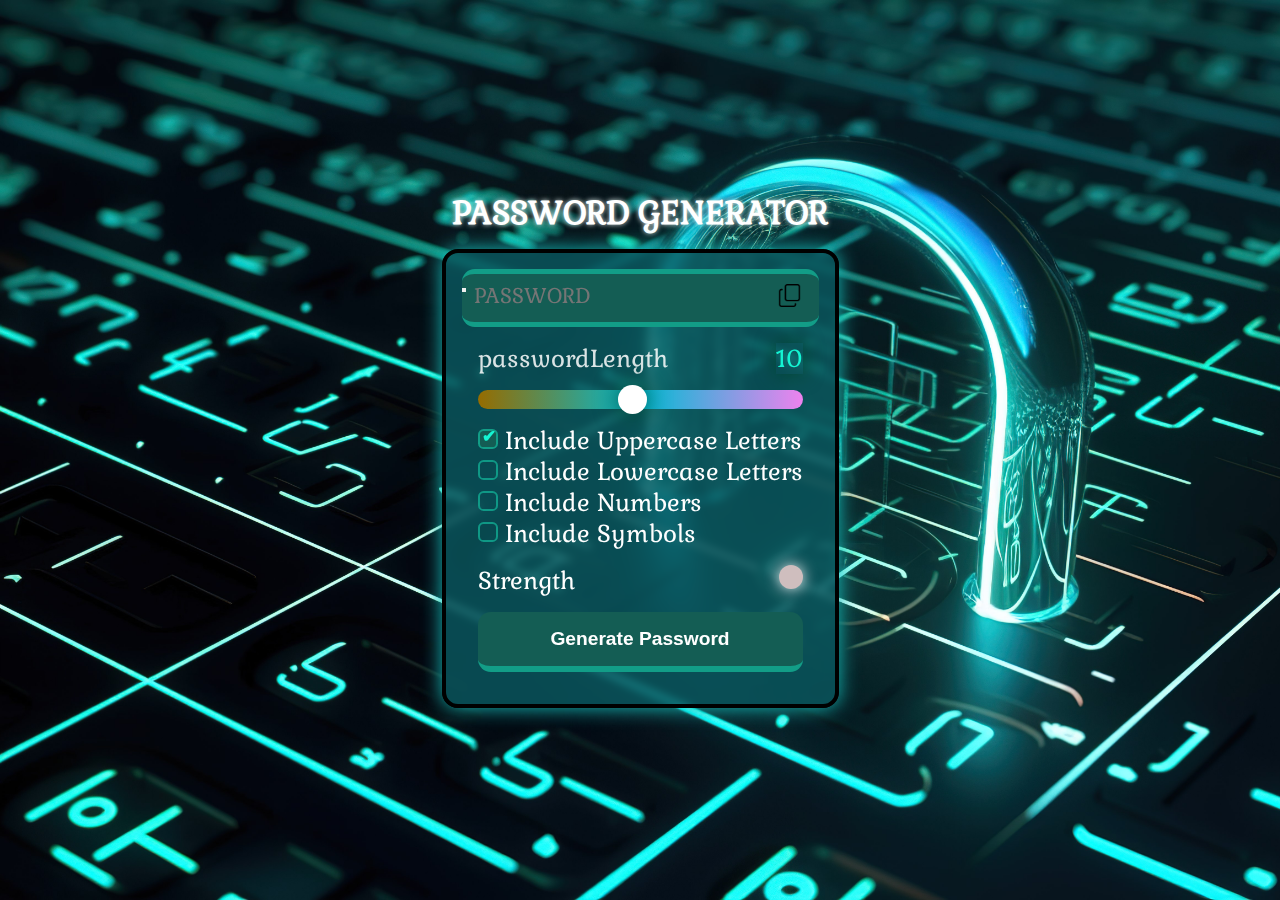
<file: index.html>
<!DOCTYPE html>
<html lang="en">
<head>
    <meta charset="UTF-8">
    <meta name="viewport" content="width=device-width, initial-scale=1.0">
    <title>Document</title>
    <link rel="stylesheet" href="style.css">
    <link rel="shortcut icon" href="/favicon.png" type="image/x-icon">
    <link rel="stylesheet" href="https://cdnjs.cloudflare.com/ajax/libs/font-awesome/6.5.1/css/all.min.css" integrity="sha512-DTOQO9RWCH3ppGqcWaEA1BIZOC6xxalwEsw9c2QQeAIftl+Vegovlnee1c9QX4TctnWMn13TZye+giMm8e2LwA==" crossorigin="anonymous" referrerpolicy="no-referrer" />
    <link rel="preconnect" href="https://fonts.googleapis.com">
    <link rel="preconnect" href="https://fonts.gstatic.com" crossorigin>
    <link href="https://fonts.googleapis.com/css2?family=Gabriela&display=swap" rel="stylesheet">
    
</head>
<body>
    <div class="wrapper">
        
            <h1>PASSWORD GENERATOR</h1>
        <div class="container">
            <div class="inputContainer">
                <input type="text" class="inputBox" placeholder="PASSWORD">
                <button class="copybtn">
                    <span  class="data-copyMsg"></span>
                    <img src="/1827938.png" alt="" width="23" id="copyimg">
                </button>
            </div>
            <!-- main div -->
            <div class="main">
                <div class="passwordLength">
                    <p>passwordLength</p>
                    <div class="count">10</div>
                </div>

                <div class="slidecontainer">
                    <input type="range" min="1" max="20" value="10" class="slider" id="myRange">
                </div>

                <div class="checkBoxes">
                    <div class="check">
                        <input type="checkbox" id="upperCase" name="upperCase" value="upperCase">
                        <label for="upperCase"> Include Uppercase Letters</label>
                    </div>

                    <div class="check">
                        <input type="checkbox" id="Lowercase" name="Lowercase" value="Lowercase">
                        <label for="Lowercase"> Include Lowercase Letters</label>
                    </div>

                    <div class="check">
                        <input type="checkbox" id="Numbers" name="Numbers" value="Numbers">
                        <label for="Numbers"> Include Numbers</label>
                    </div>

                    <div class="check">
                        <input type="checkbox" id="Symbols" name="Symbols" value="Symbols">
                        <label for="Symbols"> Include Symbols</label>
                    </div>
                </div>
                
                <div class="strength">
                    <p>Strength</p>
                    <div class="indicator"></div>
                </div>

                <button class="genButton">
                    Generate Password
                </button>
            </div>
        </div>
    </div>

    <script src="script.js"></script>
</body>
</html>
</file>
<file: style.css>
*{
    padding: 0;
    margin: 0;
}

.wrapper{
    background-image: url(/—Pngtree—secure\ your\ personal\ data\ with_3912663.jpg);
    object-fit: center;
    background-size: cover;
    background-repeat: no-repeat;
    
    
    display: flex;
    flex-direction: column;
    width: 100vw;
    height: 100vh;
    place-items: center;
    place-content: center;
    color: white;
    font-family: "Gabriela", serif;
    font-weight: 400;
    font-style: normal;
}
.container{
    display: flex;
    flex-direction: column;
    justify-content: center;
    backdrop-filter: blur(4px);
    align-items: center;
    border: 4px solid black;
    box-shadow: 0px 0px 20px rgb(21, 192, 189);
    padding: 1rem;
    background-color: rgba(10, 90, 97, 0.804);
    border-radius: 1rem;
    margin-top: 1rem;
  
}
h1{
    text-shadow:0px 0px 5px #dfedec;
}


.inputContainer{
    position: relative;
    border-bottom: 5px solid rgba(19, 177, 151, 0.76);
    border-top: 5px solid rgba(19, 177, 151, 0.76);
    height: 3rem;
    border-radius: 0.8rem;
    width: 100%;
    background-color:#145d54;
}
.inputContainer input{
    position: absolute;
    appearance: none;
    width: 85%;
    height: 1.5rem;
    width: 80%;
    outline: none;
    border: none;
    background: transparent;
    padding-left: 0.8rem;
    font-size: 1.3rem;
    font-family: "Gabriela", serif;
    font-weight: 400;
    font-style: normal;
    color: rgb(20, 245, 211);
    top: 20%;
    

    
}
.inputContainer input ::placeholder{
    background-color: rgba(19, 177, 151, 0.76);;
    
}

/* copied popup */

.active{
    position: absolute;
    right: 0.5%;
    top: -125%;
    background-color: rgb(20, 245, 211);
    padding: 0.5rem;
    font-size: 1rem;
    border-radius:1rem ;
    transition: all 200ms ease 0s;
    
}
#copyimg{
    position:absolute;
    top: 20%;
    right: 5%;
    background:transparent;
}

/* slider */
.slider{
    appearance: none;
    width: 100%;
    cursor: pointer;
    border-radius:1rem;
    margin-top: 1rem;
    margin-bottom: 1rem;
    height: 1.2rem;
    background-color: rgb(20, 245, 211);
    background-image: linear-gradient(90deg, rgba(150, 108, 0, 1) 0%, rgba(0, 188, 212, 1) 50%, rgba(238, 130, 238, 1) 100%);
    background-repeat: no-repeat;

}

.slider::-webkit-slider-thumb{
    position: relative;
    appearance: none;
    height: 1.8rem;
    width: 1.8rem;
    border-radius: 50%;
    cursor: pointer;
    box-shadow: 0px 0px 25px 0px rgb(2, 68, 47);
    transition: all 100ms ease-in;
    background-color: white;
}
.slider::-webkit-slider-thumb:hover{
    background-color: rgb(2, 68, 47);
    box-shadow: 0px 0px 25px 0px white

}

.slider:focus{
    outline: 3px solid rgb(2, 68, 47);
}
.count{
    color:rgb(20, 245, 211) ;
    box-shadow: 0px 0px 20px rgb(2, 68, 47);
}
.check input{
    appearance: none;
    width: 20px;
    height: 20px;
    border: 2px solid rgba(19, 177, 151, 0.76);
    cursor: pointer;
    position: relative;
    border-radius: 0.35rem;
}
.check input:checked{
    background-color:#145d54; ;
}
.check input:checked::before{
    content: "✔";
    position: absolute;
    color: rgb(20, 245, 211) ;
    font-size: 1.05rem;
    font-weight: 600;
    left: 15%;
    bottom: 3%;
}

.passwordLength{
    display: flex;
    justify-content: space-between;
    color:white;
    
}
.passwordLength p{
    opacity: 0.85;
}
.main{
    margin: 1rem;
    font-size: 1.5rem;
}
.strength{
    display: flex;
    justify-content: space-between;
    margin-top: 1rem;
    
}
.strength div{
    width: 1.5rem;
    height: 1.5rem;
    background-color: rgb(207, 190, 190);
    border-radius: 50%;
    /* margin-top: 0.5rem; */
    box-shadow: 0px 0px 15px white;
  
}

.genButton{
    margin-top: 1rem;
    padding: 1rem;
    width: 100%;
    border-radius: 0.8rem;
    border: none;
    border-bottom: 6px solid rgba(19, 177, 151, 0.76);
    background-color: #145d54;
    font-size: 1.2rem;
    color: white;
    font-weight: bold;
}
</file>
